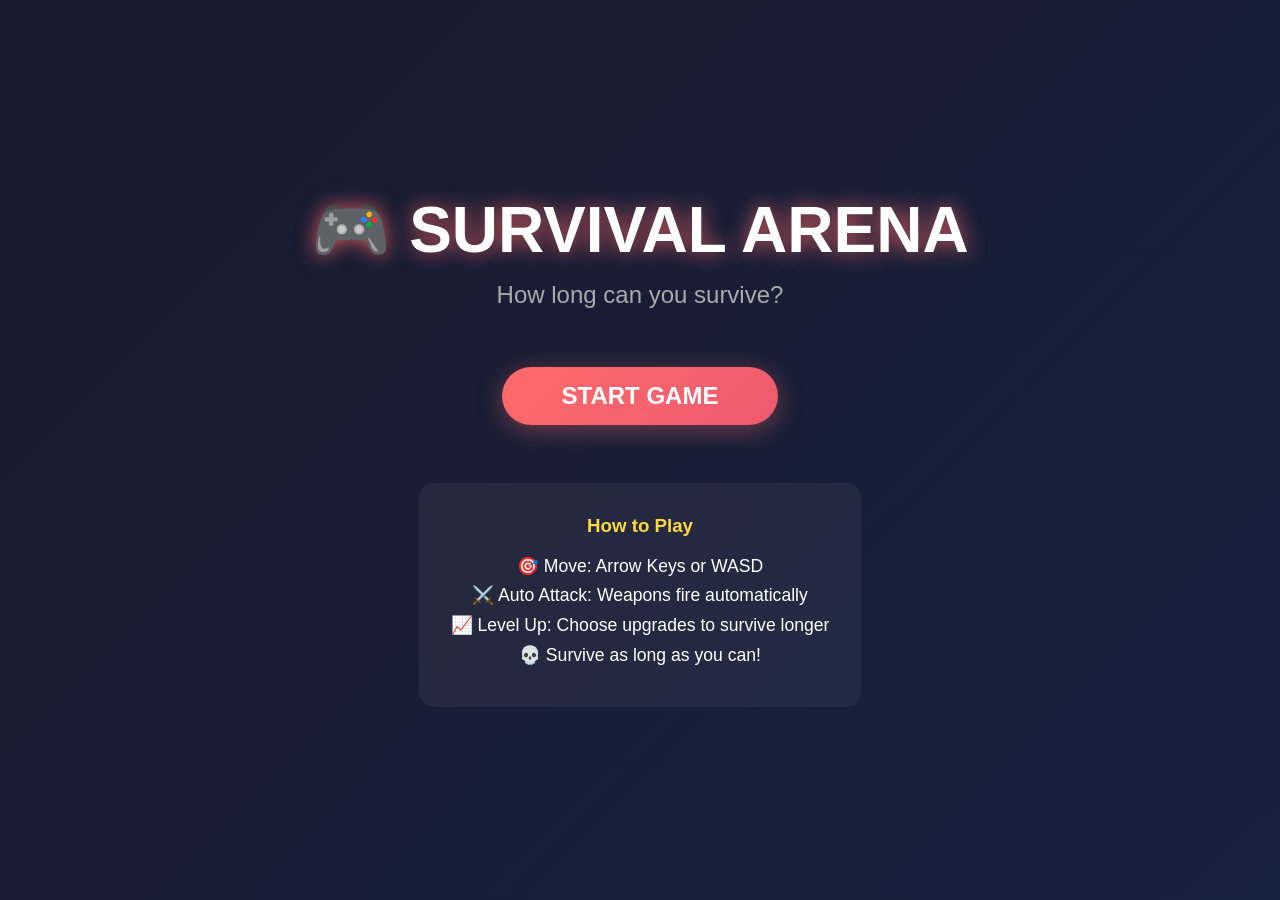
<file: index.html>
<!DOCTYPE html>
<html lang="ko">
<head>
    <meta charset="UTF-8">
    <meta name="viewport" content="width=device-width, initial-scale=1.0, user-scalable=no">
    <meta name="theme-color" content="#1a1a2e">
    <title>Survival Arena - Survivors-like Game</title>
    <link rel="stylesheet" href="style.css">
</head>
<body>
    <div id="game-container">
        <div id="menu-screen" class="screen active">
            <h1>🎮 SURVIVAL ARENA</h1>
            <p class="subtitle">How long can you survive?</p>
            <button id="start-btn" class="btn-primary">START GAME</button>
            <div class="instructions">
                <h3>How to Play</h3>
                <p>🎯 Move: Arrow Keys or WASD</p>
                <p>⚔️ Auto Attack: Weapons fire automatically</p>
                <p>📈 Level Up: Choose upgrades to survive longer</p>
                <p>💀 Survive as long as you can!</p>
            </div>
        </div>

        <div id="game-screen" class="screen">
            <canvas id="gameCanvas"></canvas>

            <div id="game-ui">
                <div class="ui-top">
                    <div class="stat-bar">
                        <div class="stat-label">HP</div>
                        <div class="bar hp-bar">
                            <div id="hp-fill" class="bar-fill"></div>
                        </div>
                        <span id="hp-text">100/100</span>
                    </div>

                    <div class="stat-bar">
                        <div class="stat-label">XP</div>
                        <div class="bar xp-bar">
                            <div id="xp-fill" class="bar-fill"></div>
                        </div>
                        <span id="level-text">Lv.1</span>
                    </div>

                    <div class="timer">⏱️ <span id="timer">0:00</span></div>
                    <div class="kill-count">💀 <span id="kills">0</span></div>
                </div>
            </div>

            <div id="levelup-screen" class="overlay hidden">
                <div class="levelup-panel">
                    <h2>🎊 LEVEL UP! 🎊</h2>
                    <p>Choose an upgrade:</p>
                    <div id="upgrade-options"></div>
                </div>
            </div>
        </div>

        <div id="gameover-screen" class="screen">
            <h1>💀 GAME OVER 💀</h1>
            <div class="stats-panel">
                <h3>Your Stats:</h3>
                <p>⏱️ Survived: <span id="final-time">0:00</span></p>
                <p>💀 Kills: <span id="final-kills">0</span></p>
                <p>📈 Level: <span id="final-level">1</span></p>
            </div>
            <button id="restart-btn" class="btn-primary">PLAY AGAIN</button>
        </div>
    </div>

    <script src="sprites.js"></script>
    <script src="game.js"></script>
</body>
</html>
</file>
<file: style.css>
* {
    margin: 0;
    padding: 0;
    box-sizing: border-box;
}

body {
    font-family: 'Arial', sans-serif;
    background: linear-gradient(135deg, #1a1a2e 0%, #16213e 100%);
    color: #fff;
    overflow: hidden;
    touch-action: none;
}

#game-container {
    width: 100vw;
    height: 100vh;
    position: relative;
    display: flex;
    justify-content: center;
    align-items: center;
}

/* Screen Management */
.screen {
    display: none;
    position: absolute;
    width: 100%;
    height: 100%;
    justify-content: center;
    align-items: center;
    flex-direction: column;
}

.screen.active {
    display: flex;
}

/* Menu Screen */
#menu-screen {
    background: linear-gradient(135deg, #1a1a2e 0%, #16213e 100%);
    text-align: center;
}

#menu-screen h1 {
    font-size: 4em;
    margin-bottom: 0.2em;
    text-shadow: 0 0 20px rgba(255, 107, 107, 0.8);
    animation: pulse 2s infinite;
}

.subtitle {
    font-size: 1.5em;
    margin-bottom: 2em;
    color: #aaa;
}

.btn-primary {
    background: linear-gradient(135deg, #ff6b6b 0%, #ee5a6f 100%);
    color: white;
    border: none;
    padding: 15px 60px;
    font-size: 1.5em;
    font-weight: bold;
    border-radius: 50px;
    cursor: pointer;
    box-shadow: 0 5px 25px rgba(255, 107, 107, 0.4);
    transition: all 0.3s ease;
    margin: 10px;
}

.btn-primary:hover {
    transform: scale(1.1);
    box-shadow: 0 8px 35px rgba(255, 107, 107, 0.6);
}

.btn-primary:active {
    transform: scale(1.05);
}

.instructions {
    margin-top: 3em;
    padding: 2em;
    background: rgba(255, 255, 255, 0.05);
    border-radius: 15px;
    max-width: 500px;
}

.instructions h3 {
    margin-bottom: 1em;
    color: #ffd93d;
}

.instructions p {
    margin: 0.5em 0;
    font-size: 1.1em;
}

/* Game Screen */
#game-screen {
    background: #0f0f1e;
}

#gameCanvas {
    border: 3px solid #333;
    background: #1a1a2e;
    display: block;
    box-shadow: 0 0 50px rgba(0, 0, 0, 0.8);
}

/* Game UI */
#game-ui {
    position: absolute;
    top: 0;
    left: 0;
    width: 100%;
    pointer-events: none;
}

.ui-top {
    display: flex;
    flex-wrap: wrap;
    gap: 15px;
    padding: 15px;
    background: linear-gradient(to bottom, rgba(0, 0, 0, 0.7) 0%, transparent 100%);
}

.stat-bar {
    display: flex;
    align-items: center;
    gap: 8px;
    background: rgba(0, 0, 0, 0.6);
    padding: 8px 15px;
    border-radius: 20px;
    font-size: 14px;
}

.stat-label {
    font-weight: bold;
    color: #ffd93d;
}

.bar {
    width: 150px;
    height: 20px;
    background: rgba(255, 255, 255, 0.2);
    border-radius: 10px;
    overflow: hidden;
    border: 2px solid rgba(255, 255, 255, 0.3);
}

.bar-fill {
    height: 100%;
    transition: width 0.3s ease;
}

.hp-bar .bar-fill {
    background: linear-gradient(90deg, #ff6b6b 0%, #ee5a6f 100%);
}

.xp-bar .bar-fill {
    background: linear-gradient(90deg, #4ecdc4 0%, #44a08d 100%);
}

.timer, .kill-count {
    background: rgba(0, 0, 0, 0.6);
    padding: 8px 15px;
    border-radius: 20px;
    font-weight: bold;
    font-size: 16px;
}

/* Level Up Overlay */
.overlay {
    position: absolute;
    top: 0;
    left: 0;
    width: 100%;
    height: 100%;
    background: rgba(0, 0, 0, 0.85);
    display: flex;
    justify-content: center;
    align-items: center;
    z-index: 1000;
}

.overlay.hidden {
    display: none;
}

.levelup-panel {
    background: linear-gradient(135deg, #16213e 0%, #1a1a2e 100%);
    padding: 30px;
    border-radius: 20px;
    border: 3px solid #ffd93d;
    box-shadow: 0 0 50px rgba(255, 217, 61, 0.5);
    text-align: center;
    max-width: 600px;
}

.levelup-panel h2 {
    font-size: 2.5em;
    margin-bottom: 0.5em;
    color: #ffd93d;
    animation: pulse 1s infinite;
}

#upgrade-options {
    display: flex;
    flex-direction: column;
    gap: 15px;
    margin-top: 20px;
}

.upgrade-option {
    background: rgba(255, 255, 255, 0.1);
    padding: 20px;
    border-radius: 15px;
    border: 2px solid transparent;
    cursor: pointer;
    transition: all 0.3s ease;
    text-align: left;
    pointer-events: all;
}

.upgrade-option:hover {
    background: rgba(255, 255, 255, 0.2);
    border-color: #4ecdc4;
    transform: scale(1.05);
}

.upgrade-option h3 {
    color: #4ecdc4;
    margin-bottom: 5px;
}

.upgrade-option p {
    color: #ccc;
    font-size: 0.9em;
}

/* Game Over Screen */
#gameover-screen {
    background: linear-gradient(135deg, #1a1a2e 0%, #16213e 100%);
    text-align: center;
}

#gameover-screen h1 {
    font-size: 3.5em;
    margin-bottom: 0.5em;
    text-shadow: 0 0 20px rgba(255, 107, 107, 0.8);
}

.stats-panel {
    background: rgba(255, 255, 255, 0.05);
    padding: 2em;
    border-radius: 15px;
    margin: 2em 0;
    min-width: 300px;
}

.stats-panel h3 {
    color: #ffd93d;
    margin-bottom: 1em;
}

.stats-panel p {
    font-size: 1.3em;
    margin: 0.5em 0;
}

/* Animations */
@keyframes pulse {
    0%, 100% {
        transform: scale(1);
    }
    50% {
        transform: scale(1.05);
    }
}

/* Mobile Optimization */
@media (max-width: 768px) {
    #menu-screen h1 {
        font-size: 2.5em;
    }

    .btn-primary {
        font-size: 1.2em;
        padding: 12px 40px;
    }

    .ui-top {
        flex-direction: column;
        gap: 8px;
        padding: 10px;
    }

    .bar {
        width: 120px;
    }

    .levelup-panel {
        max-width: 90%;
        padding: 20px;
    }
}
</file>
